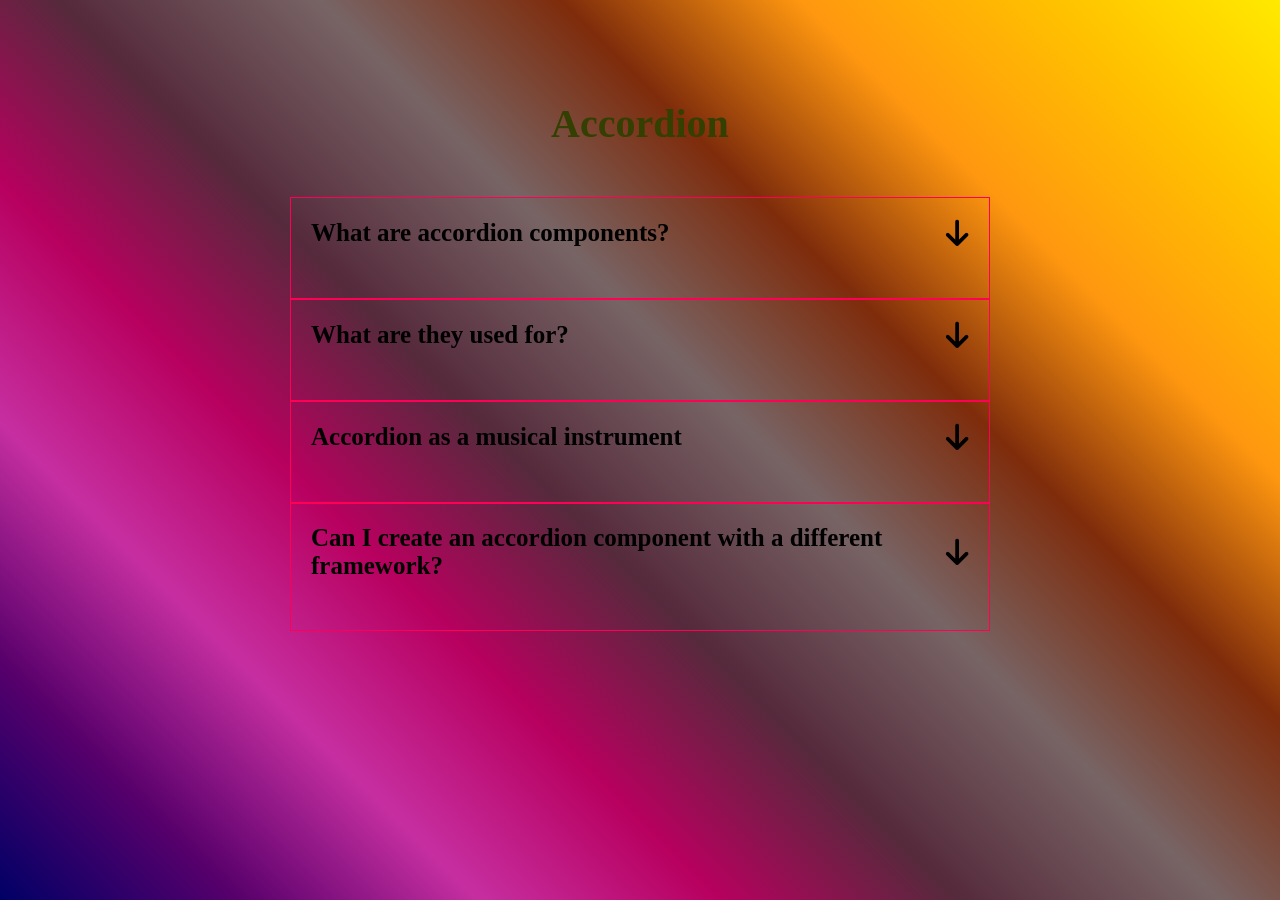
<file: OneDrive/Desktop/JS HITESH SIR/07_Projects/Accordion/index.html>
<!DOCTYPE html>
<html lang="en">
<head>
    <meta charset="UTF-8">
    <meta name="viewport" content="width=device-width, initial-scale=1.0">
    <title>Document</title>
    <link rel="stylesheet" href="style.css">
    <link rel="stylesheet" href="https://cdnjs.cloudflare.com/ajax/libs/font-awesome/6.5.1/css/all.min.css" integrity="sha512-DTOQO9RWCH3ppGqcWaEA1BIZOC6xxalwEsw9c2QQeAIftl+Vegovlnee1c9QX4TctnWMn13TZye+giMm8e2LwA==" crossorigin="anonymous" referrerpolicy="no-referrer" />
</head>
<body>
    <section class="section">
        <div class="container">
            <h1>Accordion</h1>
            <div class="accordion"></div>
        </div>
    </section>

    <script src="main.js"></script>
</body>

</html>
</file>
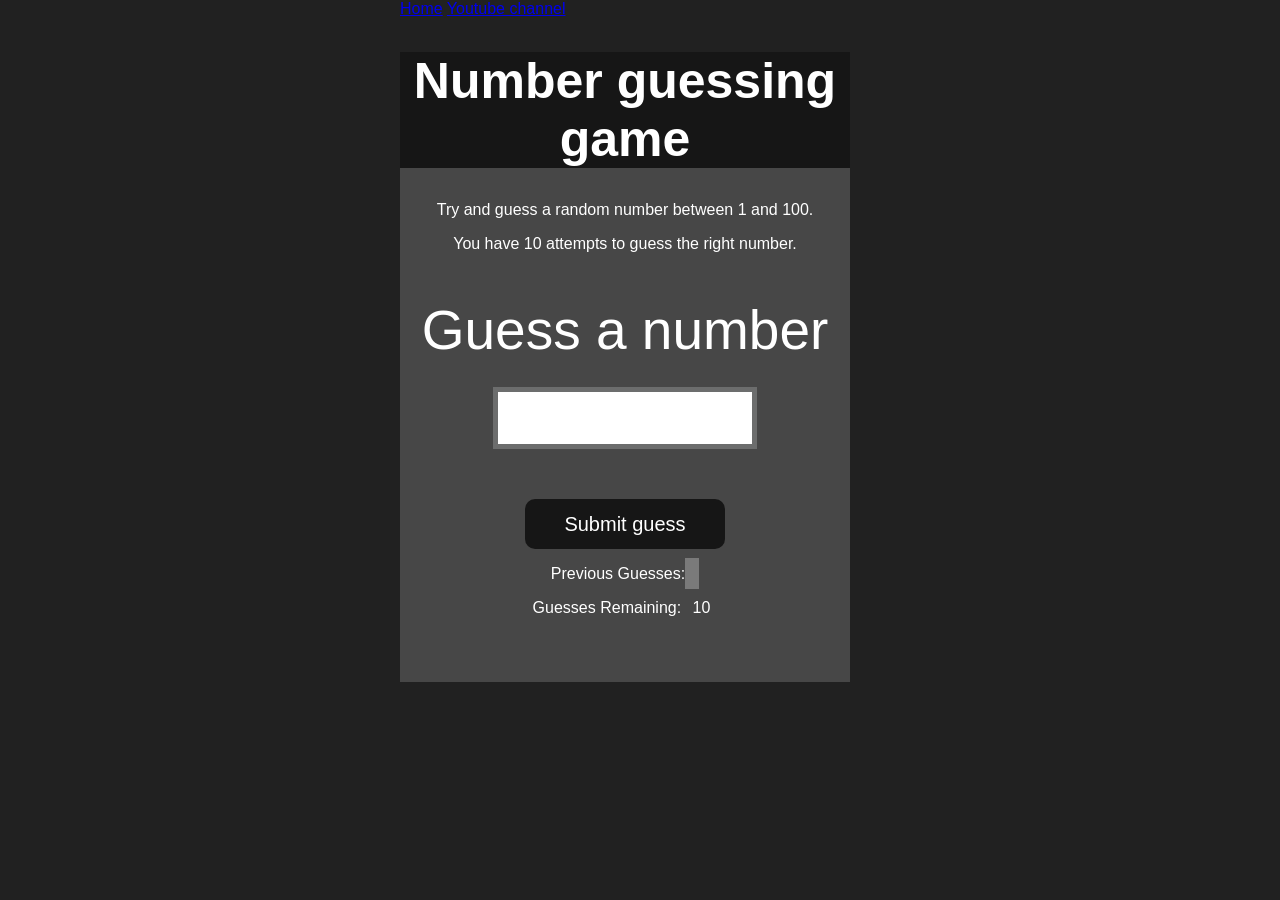
<file: OneDrive/Desktop/JS HITESH SIR/07_Projects/Guess_Number/index.html>
<!DOCTYPE html>
<html lang="en">
<head>
    <meta charset="UTF-8">
    <meta name="viewport" content="width=device-width, initial-scale=1.0">
    <meta http-equiv="X-UA-Compatible" content="ie=edge">
    <title>Number Guessing Game</title>
    <link rel="stylesheet" href="style.css">
    <!-- <link rel="stylesheet" href="../styles.css"> -->
</head>
<body style="background-color:#212121; color:#fff;">
  <nav>
    <a href="/" aria-current="page">Home</a>
    <a target="_blank" href="https://www.youtube.com/@chaiaurcode"
      >Youtube channel</a
    >
  </nav>
    
    <div id="wrapper">
      <h1>Number guessing game</h1>
    <p>Try and guess a random number between 1 and 100.</p>
    <p>You have 10 attempts to guess the right number.</p>
    </br>
        <form class="form">
            <label2 for="guessField" id="guess">Guess a number</label>
            <input type="text" id="guessField" class="guessField">
            <input type="submit" id="subt" value="Submit guess" class="guessSubmit">
        </form>

        <div class="resultParas">
            <p >Previous Guesses: <span class="guesses"></span></p>
            <p >Guesses Remaining: <span class="lastResult">10</span></p>
            <p class="lowOrHi"></p>
            <p class="newGame"></p>
        </div>
    </div>
    <script src="chaiaurcode.js"></script>
</body>
</html>
</file>
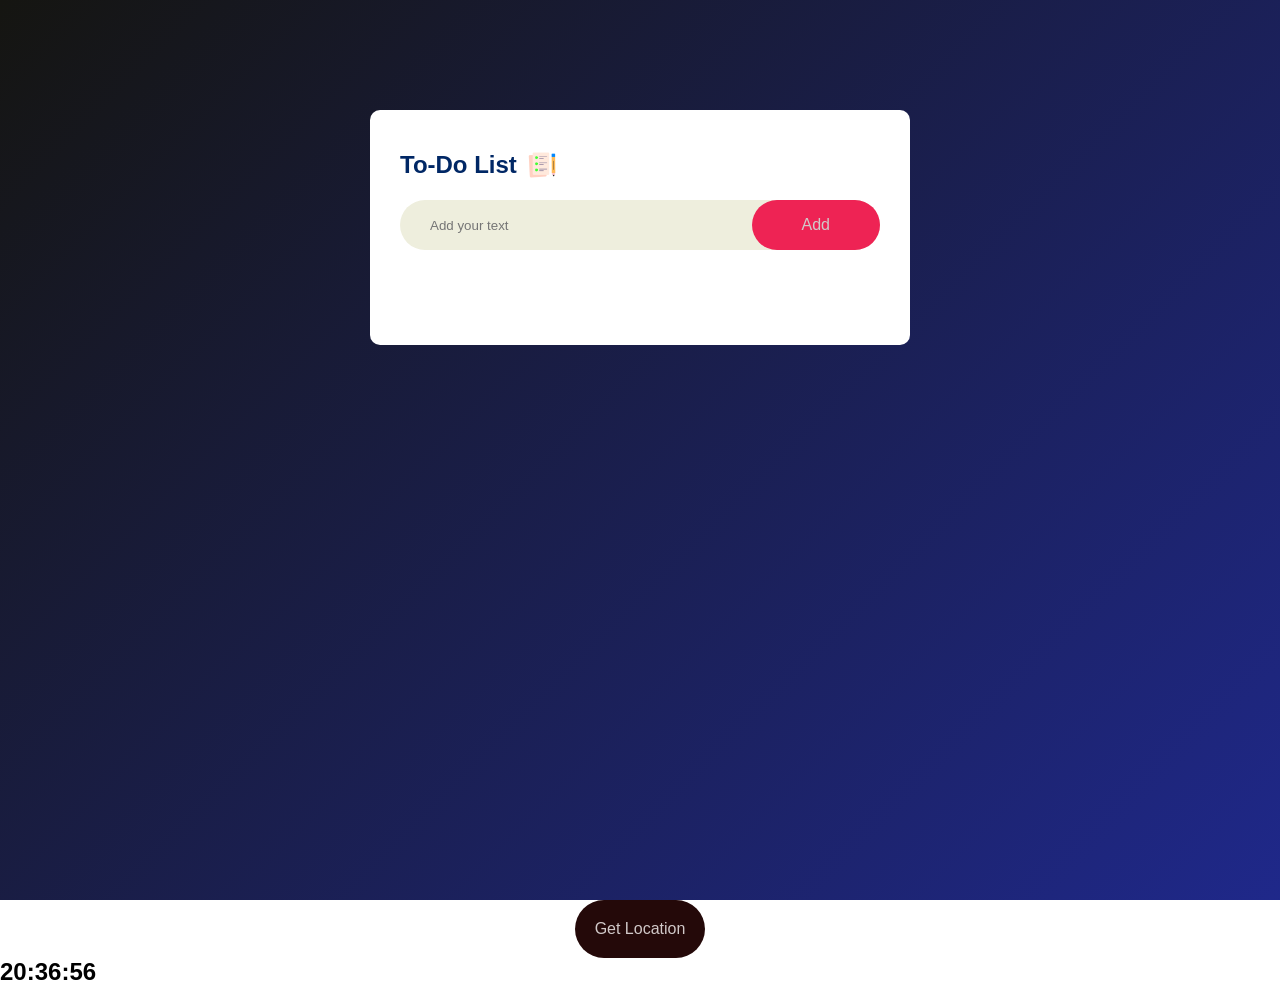
<file: OneDrive/Desktop/JS HITESH SIR/07_Projects/ToDoList/index.html>
<!DOCTYPE html>
<html lang="en">
<head>
    <meta charset="UTF-8">
    <meta name="viewport" content="width=device-width, initial-scale=1.0">
    <title>To-Do List</title>
    <link rel="stylesheet" href="style.css">
</head>
<body>
    <div class="container">
         <div class="todo-app">
            <h2>To-Do List <img src="images/icon.png" alt=""> </h2>
            <div class="row">
                <input type="text" id="input-box" placeholder="Add your text">
                <button onclick="addTask()">Add</button>
             </div>
             <ul id="list-container">
                <!-- <li class="checked">Task 1</li>
                <li>Task 2</li>
                <li>Task 3</li> -->
             </ul>
         </div>
        
    </div>
    <button id="btn">Get Location</button>
    <h2 id="clock"></h2>
    <script src="script.js"></script>
</body>

</html>
</file>
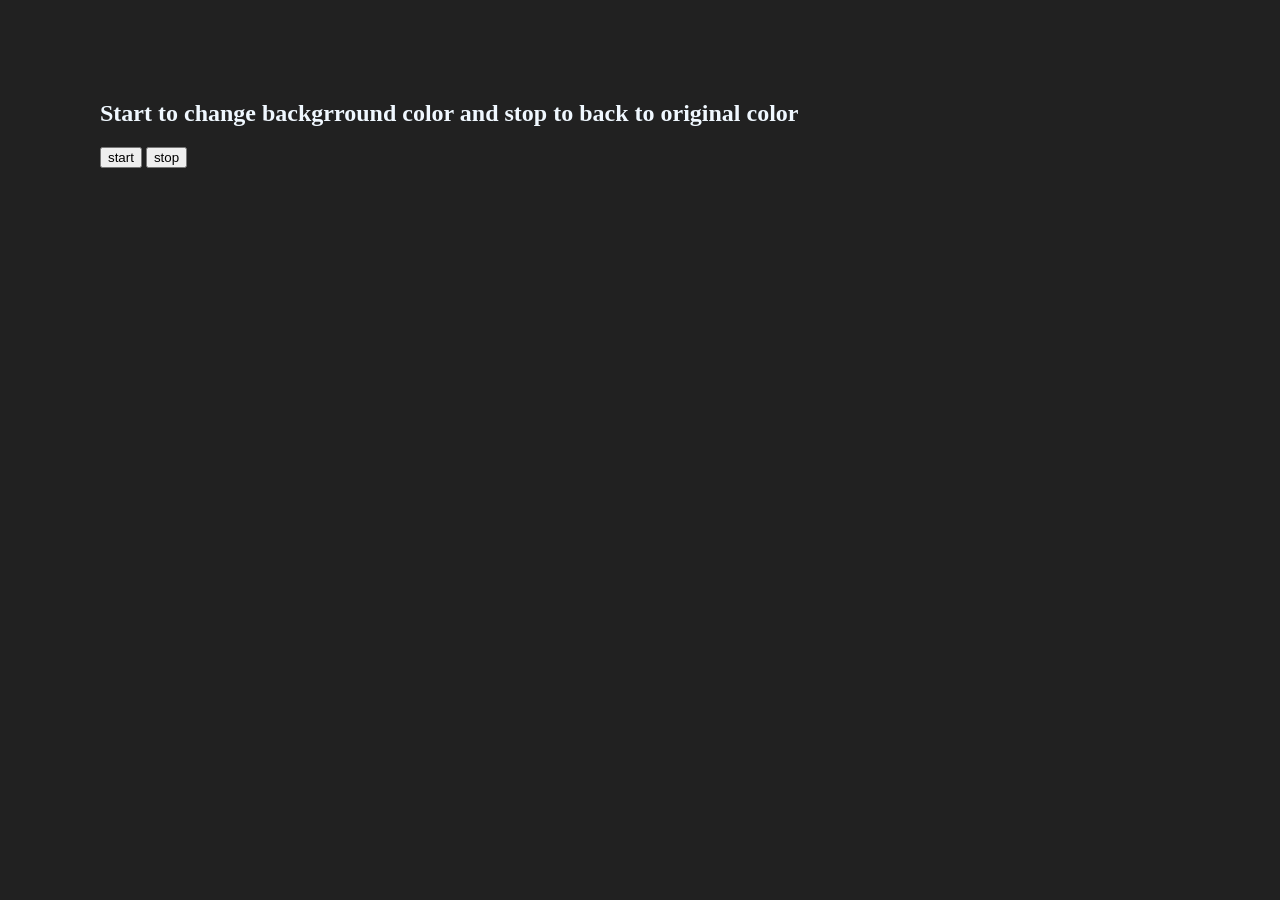
<file: OneDrive/Desktop/JS HITESH SIR/07_Projects/Unlimited color/index.html>
<!DOCTYPE html>
<html lang="en">
<head>
    <meta charset="UTF-8">
    <meta name="viewport" content="width=device-width, initial-scale=1.0">
    <title>Document</title>
</head>
<body style="background-color: #212121; color: aliceblue; margin: 100px;">
    
    <h2>Start to change backgrround color and stop to back to original color</h2>
    <button id="start">start</button>
    <button id="stop">stop</button>
</body>
<script src="index.js"></script>
</html>
</file>
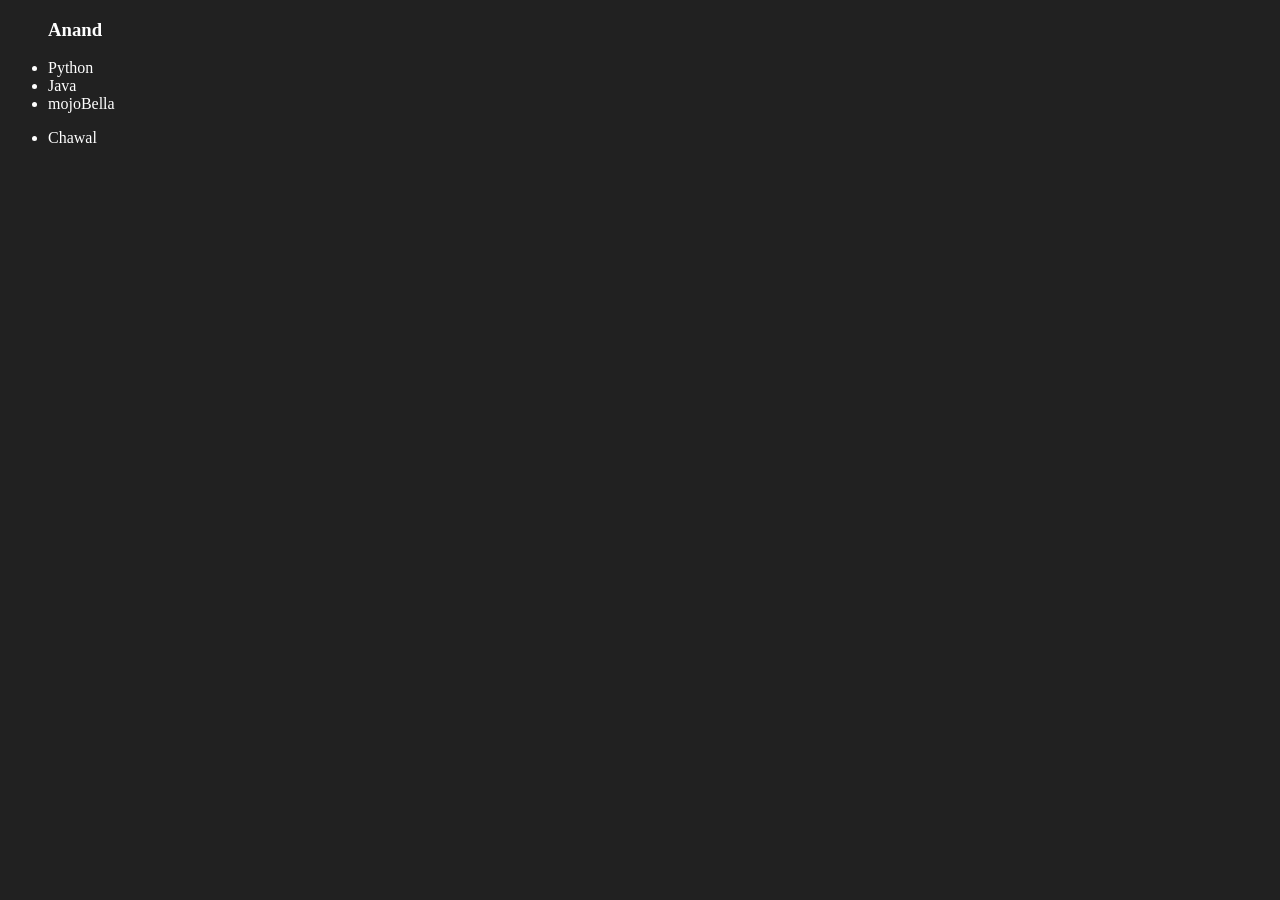
<file: OneDrive/Desktop/JS HITESH SIR/06_dom/four.html>
<!DOCTYPE html>
<html lang="en">
<head>
    <meta charset="UTF-8">
    <meta name="viewport" content="width=device-width, initial-scale=1.0">
    <title>Chai aur code | Dom</title>
</head>
<body style="background-color: #212121; color:#fff">
    <ul class="language">
        <li>Javascript</li>
    </ul>

    <ul class="Resturant">
        <li>Chawal</li>
    </ul>
</body>

<script>
    
    function addLanguage(langName){
      const newLi=document.createElement('li');
      newLi.innerHTML=`${langName}`;
      const selectUl=document.querySelector('.language');
      selectUl.appendChild(newLi);
    }
console.log(addLanguage("Python"));
console.log(addLanguage("Java"));

function Optimize(langName){
    const li=document.createElement('li');
    li.appendChild(document.createTextNode(langName))
    document.querySelector('.language').appendChild(li)
}
console.log(Optimize("Mongo-db"));

 //TO EDIT
 const secondLang=document.querySelector("li:nth-child(2)");
 console.log(secondLang)
 const newLi=document.querySelector('li:nth-child(4)');
 console.log(newLi)
 newLi.textContent="mojoBella";
 
    

const firstLang=document.querySelector("li:first-child");
firstLang.outerHTML="<h3>Anand</h3>";


// //remove
// const remove=document.querySelector("li:last-child")
// remove.remove();


// // Second function
// function addFood(food){
//     const second_food=document.createElement("li");
//     second_food.innerText=`${food}`;
//     const ul=document.querySelector(".Resturant");
//     ul.appendChild(second_food);
// }
// console.log(addFood("RotiSabji"));


// const addFoodoptimized=(food)=>{
//     const thirdLi=document.createElement("li");
//     thirdLi.appendChild(document.createTextNode(food));
//     document.querySelector(".Resturant").appendChild(thirdLi)
// }
// addFoodoptimized("SAMOSA")

// //EDIT

//  const thirdFood=document.querySelector("li:nth-child(1)")
//  const newFood=document.createElement("li");
//  newFood.textContent="Burger";
//  thirdFood.replaceWith(newFood);

    

</script>
</html>
</file>
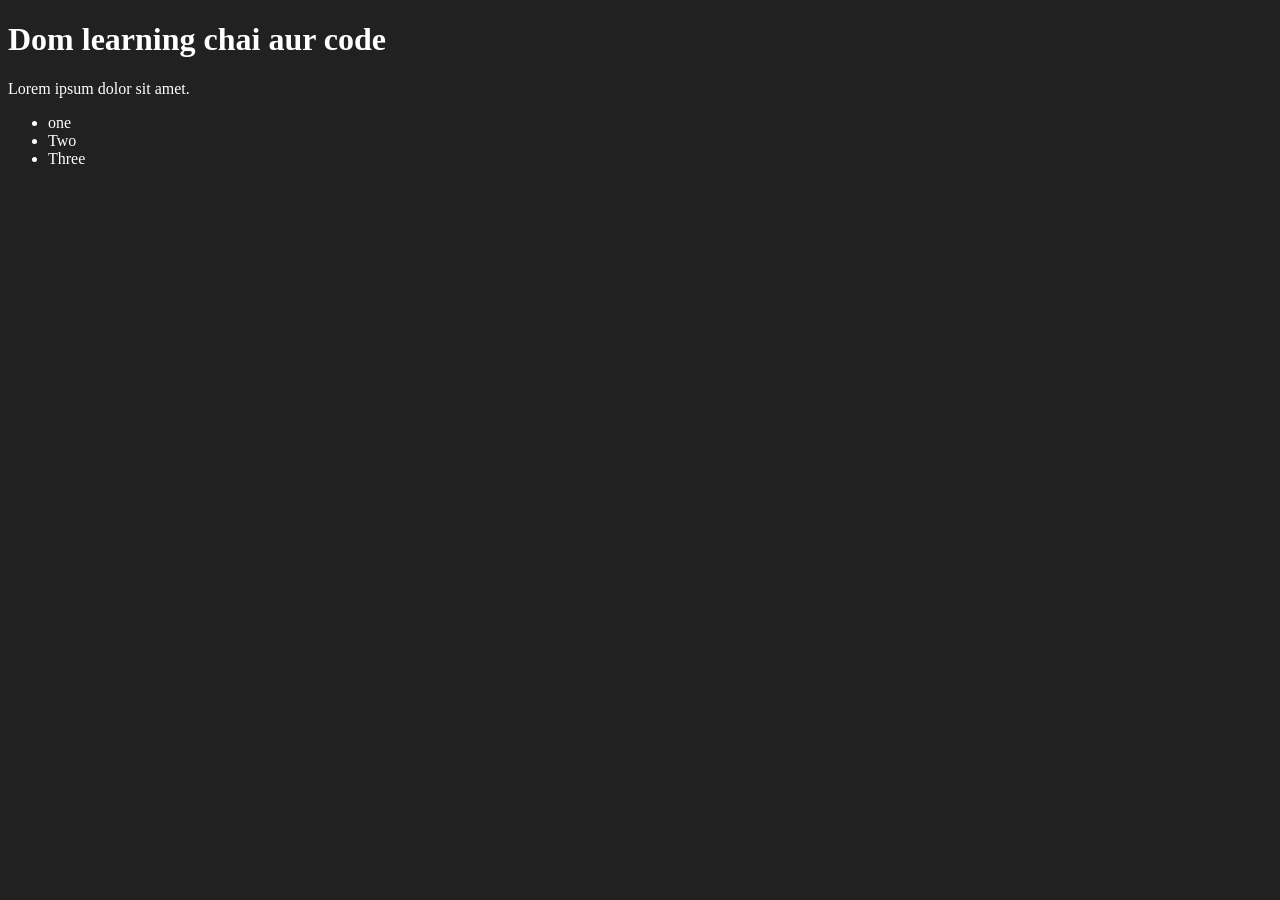
<file: OneDrive/Desktop/JS HITESH SIR/06_dom/one..html>
<!DOCTYPE html>
<html lang="en">
<head>
    <meta charset="UTF-8">
    
    <title>Dom Learning</title>
    <style>
        .bg-black{
            background-color: #212121;
            color:#fff;
        }
    </style>
</head>
<body class="bg-black">
    <div >
        <h1 id="title" class="heading">Dom learning chai aur code <span style="display:none">test text</span></h1>
        <p>Lorem ipsum dolor sit amet.</p>
        <ul>
            <li class="list-item">one</li>
            <li class="list-item">Two</li>
            <li class="list-item">Three</li>
        </ul>
    </div>
</body>
</html>
</file>
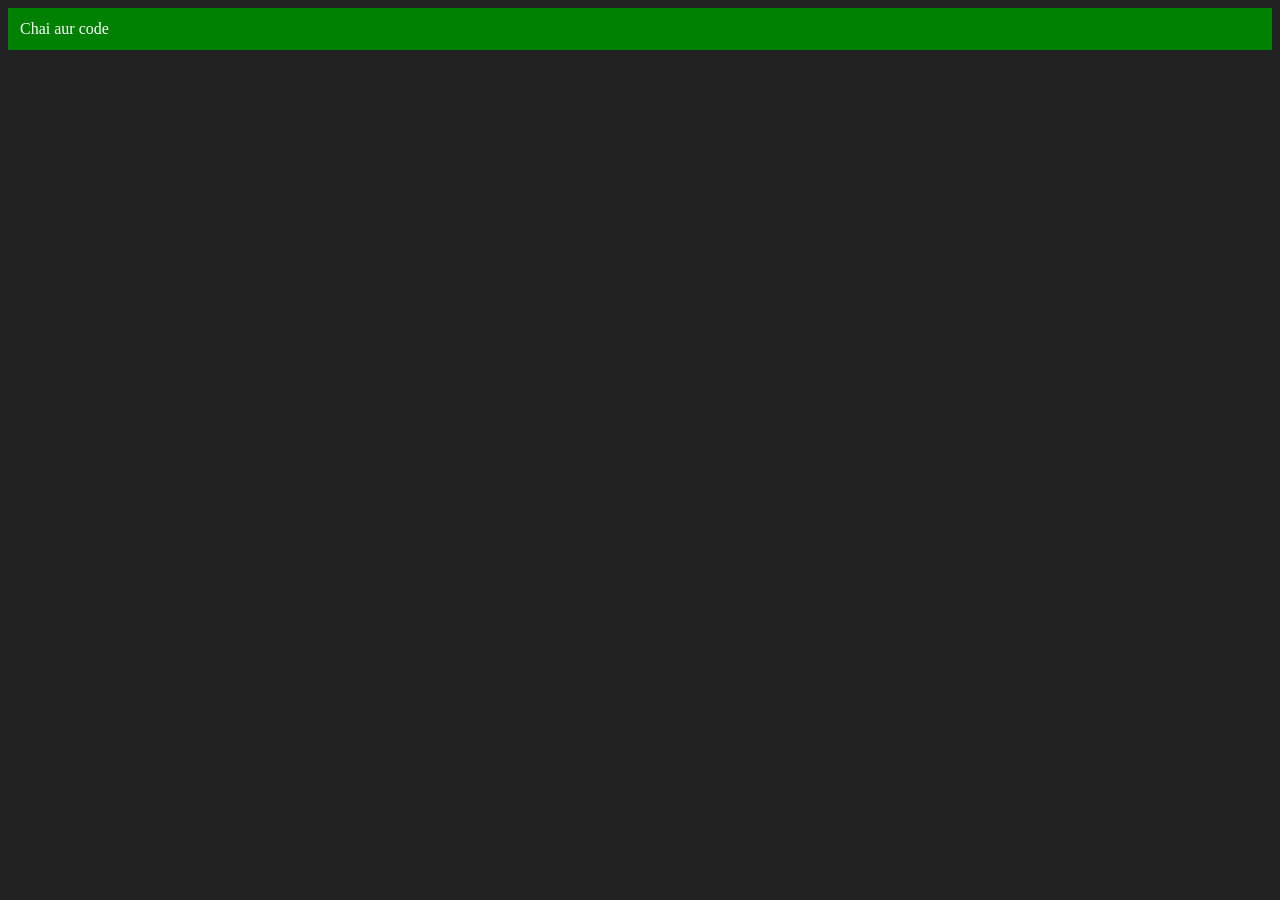
<file: OneDrive/Desktop/JS HITESH SIR/06_dom/three.html>
<!DOCTYPE html>
<html lang="en">
<head>
    <meta charset="UTF-8">
    <meta name="viewport" content="width=device-width, initial-scale=1.0">
    <title>Dom chai aur code</title>
</head>
<body style="background-color: #212121; color: #fff;">
    
</body>

<script>
    const div = document.createElement('div')
    console.log(div);
    div.className = "main"
    div.id = Math.round(Math.random() * 10 + 1)
    div.setAttribute("title", "generated title")
    div.style.backgroundColor = "green"
    div.style.padding = "12px"
    // div.innerText = "Chai sirf code"
    const addText = document.createTextNode("Chai aur code")
    div.appendChild(addText)

    document.body.appendChild(div)
</script>
</html>
</file>
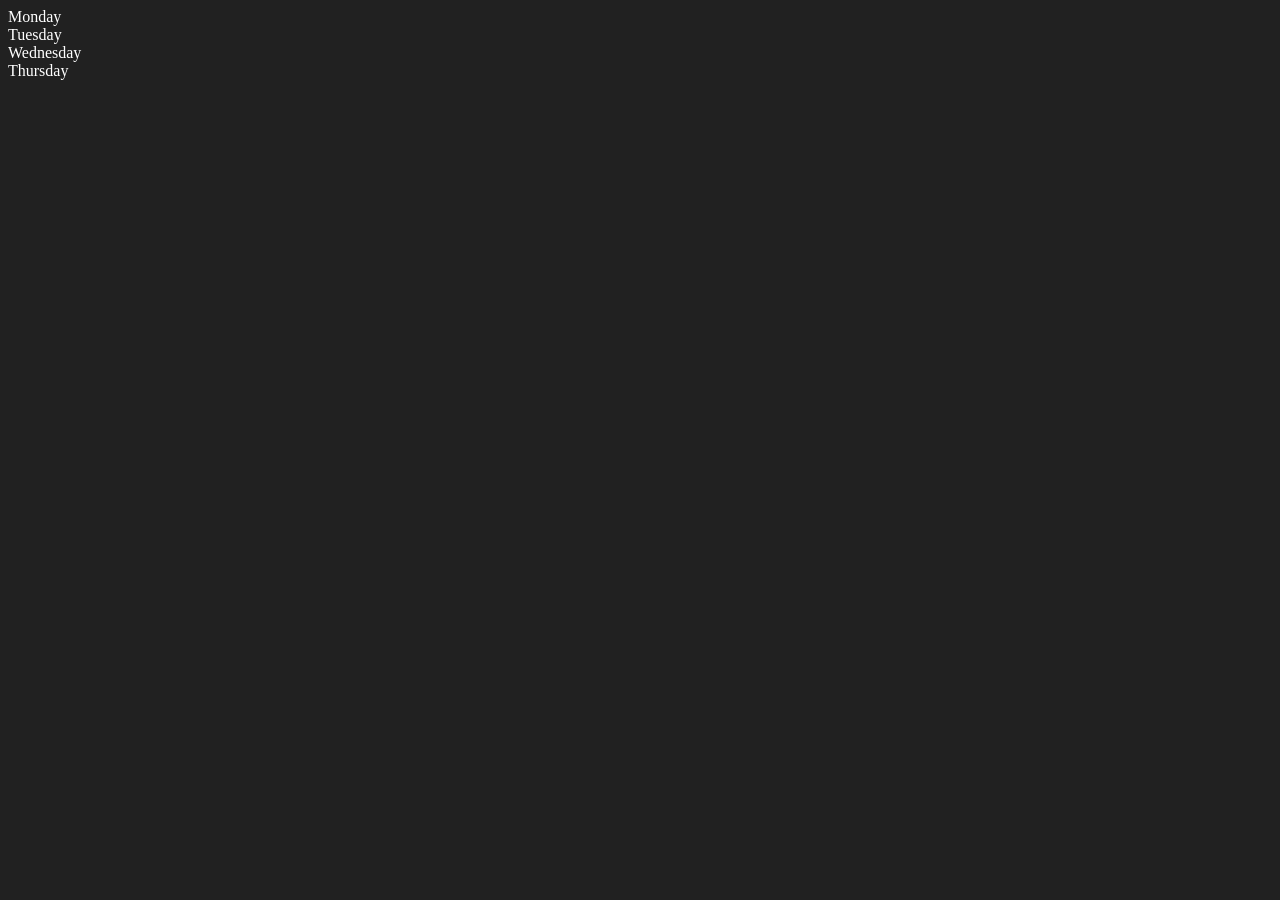
<file: OneDrive/Desktop/JS HITESH SIR/06_dom/two.html>
<!DOCTYPE html>
<html lang="en">
<head>
    <meta charset="UTF-8">
    <meta name="viewport" content="width=device-width, initial-scale=1.0">
    <title>Dom | Chai aur code</title>
</head>
<body style="background-color: #212121; color:#fff">
    <div class="parent">
        <div class="day">Monday</div>
        <div class="day">Tuesday</div>
        <div class="day">Wednesday</div>
        <div class="day">Thursday</div>
    </div>
</body>

<script>
    const parent=document.querySelector('.parent');
    // console.log(parent);
    // console.log(parent.children)
    // console.log(parent.children[1].innerText)
    
    // for (let i=0;i<parent.children.length;i++) {
    //         console.log(parent.children[i].innerText)
    // }
    // parent.children[1].style.backgroundColor='red';

    // console.log(parent.lastElementChild)
    // console.log(parent.firstElementChild);

     const dayOne = document.querySelector('.day')
     console.log(dayOne.innerText);
     console.log(dayOne.parentElement);
     console.log(dayOne.nextElementSibling);

     console.log("NODES: ", parent.childNodes);


</script>
</html>
</file>
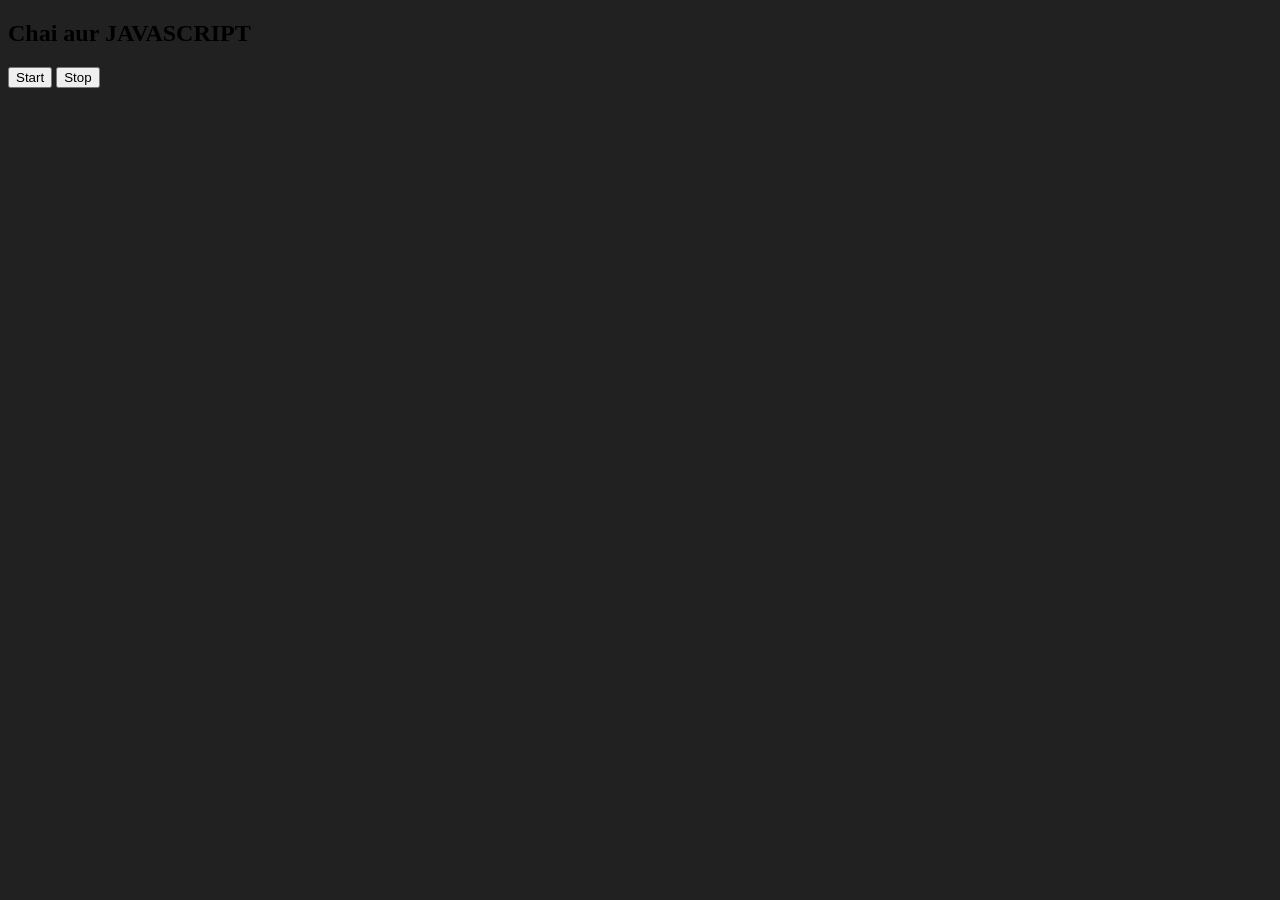
<file: OneDrive/Desktop/JS HITESH SIR/08_Events/three.html>
<!DOCTYPE html>
<html lang="en">
<head>
    <meta charset="UTF-8">
    <meta name="viewport" content="width=device-width, initial-scale=1.0">
    <title>Asynchronous code</title>
</head>
<body style="background-color: #212121;">
    <h2>Chai aur JAVASCRIPT </h2>
    <button id="start">Start</button>
    <button id="stop">Stop</button>
</body>



<script>


const name=function(str){
    console.log(str);
}
//const remove=setInterval(name,1000,"Anand");
// clearInterval(remove);

document.querySelector('#start').addEventListener('click',function(){
    const name=function(str){
      console.log('ranu',new Date())
    };
    const intervalId=setInterval(name,1000);
     console.log(intervalId);


document.querySelector('#stop').addEventListener('click',function(){
   
       clearInterval(intervalId);
       console.log('Interval Stopped')
});


});



</script>
</html>
</file>
<file: OneDrive/Desktop/JS HITESH SIR/07_Projects/Accordion/style.css>
*{
    margin: 0;
    padding: 0;
    box-sizing: border-box;
}

body {
   
background:linear-gradient(45deg,
  hsl(240deg 100% 20%) 0%,
  hsl(289deg 100% 21%) 11%,
  hsl(315, 62%, 48%) 22%,
  hsl(329deg 100% 36%) 33%,
  hsl(336, 34%, 25%) 44%,
  hsl(357, 9%, 43%) 56%,
  hsl(17, 84%, 27%) 67%,
  hsl(34deg 100% 53%) 78%,
  hsl(45deg 100% 50%) 89%,
  hsl(55deg 100% 50%) 100%
    );
}

.section {
    min-height: 100vh;
    padding-top: 100px;
}

.container {
    max-width: 1440px;
    margin-left: auto;
    margin-right: auto;
    padding-left: 20px;
    padding-right: 20px;
}

h1 {
    font-size: 40px;
    margin-bottom: 50px;
    color: rgb(52, 63, 2);
    text-align: center;
}
.accordion{
    max-width: 700px;
    margin: auto;
}
.accordion_item {
    border: 1px solid rgb(255, 0, 85);
    padding: 20px;
}
.accordion_title{
    display: flex;
    align-items: center;
    gap: 10px;
    padding-bottom: 30px;
}
.accordion_title h3 {
    flex: 1;
    font-size: 25px;
}
.accordion_title i{
    font-size: 30px;
    cursor: pointer;
}

.accordion_content{
    display: none;
}

.accordion_title.active + .accordion_content {
    display: block;
    padding-top: 20px;
}
.accordion_content p{
    font-size: 20px;
    color:#9a9090;
}

.accordion_title.active i {
    transform: rotate(180deg);
}

.accordion_title.active {
    border-bottom: 2px solid red;
}
</file>
<file: OneDrive/Desktop/JS HITESH SIR/07_Projects/Guess_Number/style.css>
html {
    font-family: sans-serif;
  }
  
  body {
    width: 300px;
    max-width: 750px;
    min-width: 480px;
    margin: 0 auto;
    background-color: #212121;
  }
  
  .lastResult {
    color: white;
    padding: 7px;
  }
  
  .guesses {
    color: white;
    padding: 7px;
  }
  
  button {
    background-color: #141414;
    color: #fff;
    width: 250px;
    height: 50px;
    border-radius: 25px;
    font-size: 30px;
    border-style: none;
    margin-top: 30px;
    /* margin-left: 50px; */
  }
  
  #subt {
    background-color: #161616;
    color: #ffffff;
    width: 200px;
    height: 50px;
    border-radius: 10px;
    font-size: 20px;
    border-style: none;
    margin-top: 50px;
    /* margin-left: 75px; */
  }
  
  #guessField {
    color: #000;
    width: 250px;
    height: 50px;
    font-size: 30px;
    border-style: none;
    margin-top: 25px;
  
    /* margin-left: 50px; */
    border: 5px solid #6c6d6d;
    text-align: center;
  }
  
  #guess {
    font-size: 55px;
    /* margin-left: 90px; */
    margin-top: 120px;
    color: #fff;
  }
  
  .guesses {
    background-color: #7a7a7a;
  }
  
  #wrapper {
    box-sizing: border-box;
    text-align: center;
    width: 450px;
    height: 630px;
    background-color: #474747;
    color: #fff;
    font-size: 25px;
  }
  
  h1 {
    background-color: #161616;
  
    color: #fff;
    text-align: center;
  }
  
  p {
    font-size: 16px;
    text-align: center;
  }
</file>
<file: OneDrive/Desktop/JS HITESH SIR/07_Projects/ToDoList/style.css>
*{
    margin: 0;
    padding: 0;
    font-family: 'Poppins',sans-serif;
    box-sizing: border-box;
}
.container{
    width: 100%;
    min-height: 100vh;
    background:linear-gradient(135deg,#151511,#1f288a);
    padding: 10px;
}
.todo-app{
    width: 100%;
    max-width: 540px;
    background: #fff;
    margin: 100px auto 20px;
    padding: 40px 30px 70px;
    border-radius:10px;
}
.todo-app h2{
    color:#002765;
    display: flex;
    align-items: center;
    margin-bottom: 20px;
}
.todo-app h2 img{
    width: 30px;
    margin-left: 10px;
}
.row{
    display: flex;
    align-items: center;
    justify-content: space-between;
    background:#eed;
    border-radius: 30px;
    padding-left: 20px;
    margin-bottom: 25px;
}
input{
    flex:1;
    border:none;
    outline: none;
    background:transparent;
    padding:10px
}
button{
    outline: none;
    border: none;
    padding: 16px 50px;
    background-color: #ee2354;
    font-size: 16px;
    cursor: pointer;
    color: #d1c9c9;
    border-radius: 40px;
}
ul li{
    list-style:none;
    font-size: 17px;
    padding: 12px  8px 12px 50px;
    user-select: none;
    cursor:pointer;
    position: relative;
}
ul li::before{
    content: '';
    position: absolute;
    height: 28px;
    border-radius: 50%;
    width: 28px;
    background-image: url(images/unchecked.png);
    background-size: cover;
    background-position: center;
    top:12px;
    left: 8px;

}
ul li.checked{
    color:#555;
    text-decoration: line-through;
}
ul li.checked::before{
    background-image: url(images/checked.png);   
}
ul li span{
    position: absolute;
    right: 0;
    top:5px;
    width: 40px;
    height: 40px;
    font-size:22px;
    color:#555;
    line-height: 40px;
    text-align:center;
    border-radius: 50%;
}
ul li span:hover{
    background: #5a73a5;
}
#btn{
    background-color: #240909;
   display: block;
   margin: auto;
    justify-content: center;
    padding: 20px;
    
}
</file>
